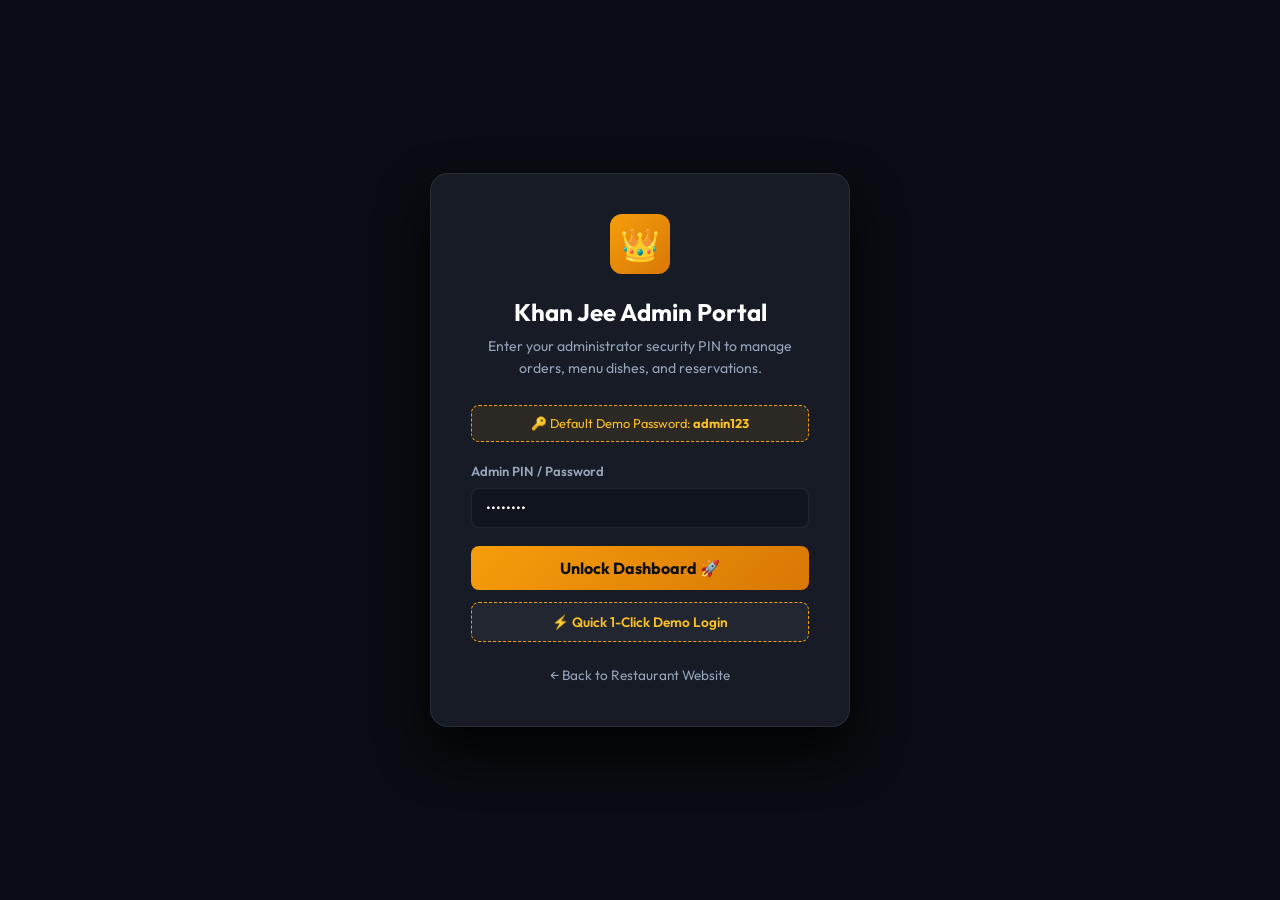
<file: admin.html>
<!DOCTYPE html>
<html lang="en">
<head>
    <meta charset="UTF-8">
    <meta name="viewport" content="width=device-width, initial-scale=1.0">
    <title>Khan Jee Restaurant | Executive Admin Portal</title>
    
    <!-- Google Fonts -->
    <link rel="preconnect" href="https://fonts.googleapis.com">
    <link rel="preconnect" href="https://fonts.gstatic.com" crossorigin>
    <link href="https://fonts.googleapis.com/css2?family=Outfit:wght@300;400;500;600;700;800&family=Playfair+Display:wght@600;700&display=swap" rel="stylesheet">
    
    <!-- Admin Stylesheet -->
    <link rel="stylesheet" href="css/admin.css">
</head>
<body>

    <!-- Security Login Screen Overlay -->
    <div class="login-screen" id="adminLoginScreen">
        <div class="login-card">
            <div class="login-icon">👑</div>
            <h2>Khan Jee Admin Portal</h2>
            <p>Enter your administrator security PIN to manage orders, menu dishes, and reservations.</p>

            <div class="login-hint">
                🔑 Default Demo Password: <strong>admin123</strong>
            </div>

            <form id="adminLoginForm">
                <div class="adm-form-group" style="margin-bottom:18px;">
                    <label style="text-align:left;" for="adminPinInput">Admin PIN / Password</label>
                    <input type="password" id="adminPinInput" placeholder="Enter PIN..." value="admin123" required>
                </div>
                <button type="submit" class="btn-adm-primary" style="width:100%; justify-content:center; padding:12px; font-size:1rem; margin-bottom:12px;">
                    Unlock Dashboard 🚀
                </button>
            </form>

            <button type="button" class="btn-storefront" id="btnQuickDemoLogin" style="width:100%; border:1px dashed var(--primary); color:var(--primary-light);">
                ⚡ Quick 1-Click Demo Login
            </button>

            <div style="margin-top:20px;">
                <a href="index.html" style="color:var(--text-muted); font-size:0.85rem;">← Back to Restaurant Website</a>
            </div>
        </div>
    </div>

    <!-- Main Admin Layout -->
    <div class="admin-layout">
        <!-- Sidebar Navigation -->
        <aside class="admin-sidebar">
            <div class="sidebar-header">
                <div class="admin-logo-icon">👑</div>
                <div class="admin-logo-text">
                    <h3>KHAN JEE</h3>
                    <span>Executive Admin</span>
                </div>
            </div>

            <nav class="sidebar-menu">
                <div class="menu-section-title">Core Management</div>
                
                <div class="sidebar-item active" data-tab="dashboard">
                    <span class="item-icon">📊</span>
                    <span>Dashboard Overview</span>
                </div>

                <div class="sidebar-item" data-tab="orders">
                    <span class="item-icon">📦</span>
                    <span>Orders Manager</span>
                    <span class="badge-count" id="badgePendingOrders" style="display:none;">0</span>
                </div>

                <div class="sidebar-item" data-tab="menu">
                    <span class="item-icon">🍲</span>
                    <span>Menu Dishes (CRUD)</span>
                </div>

                <div class="sidebar-item" data-tab="reservations">
                    <span class="item-icon">📅</span>
                    <span>Table Bookings</span>
                    <span class="badge-count" id="badgePendingRes" style="display:none;">0</span>
                </div>

                <div class="menu-section-title">Settings & System</div>

                <div class="sidebar-item" data-tab="settings">
                    <span class="item-icon">⚙️</span>
                    <span>Restaurant Settings</span>
                </div>
            </nav>

            <div class="sidebar-footer">
                <a href="index.html" target="_blank" class="btn-storefront">
                    <span>🌐</span>
                    <span>View Customer Website</span>
                </a>
                <button class="btn-storefront" onclick="adminLogout()" style="color:#f87171;">
                    <span>🚪</span>
                    <span>Sign Out</span>
                </button>
            </div>
        </aside>

        <!-- Main Workspace -->
        <div class="admin-main">
            <!-- Topbar Header -->
            <header class="admin-topbar">
                <div class="topbar-left">
                    <button id="adminMobileSidebarToggle" style="display:none; font-size:1.4rem; color:#fff;">☰</button>
                    <div class="topbar-title">
                        <h2 id="topbarPageTitle">Dashboard Overview</h2>
                        <p>Real-time analytics and management for Khan Jee Restaurant Jacobabad</p>
                    </div>
                </div>

                <div class="topbar-right">
                    <div class="live-time-badge">
                        <span class="live-indicator"></span>
                        <span id="adminLiveClock">00:00:00 PM</span>
                    </div>

                    <div class="admin-profile">
                        <div class="admin-avatar">KJ</div>
                        <div style="font-size:0.85rem; line-height:1.2;">
                            <div style="font-weight:700; color:#fff;">Manager Khan</div>
                            <div style="font-size:0.75rem; color:var(--primary-light);">Super Admin</div>
                        </div>
                    </div>
                </div>
            </header>

            <!-- Tab Contents -->
            <main class="admin-content">
                
                <!-- TAB 1: DASHBOARD OVERVIEW -->
                <section class="tab-pane active" id="tab-dashboard">
                    <!-- Metrics Cards -->
                    <div class="metrics-grid">
                        <div class="metric-card">
                            <div class="metric-info">
                                <h4>Total Revenue</h4>
                                <div class="metric-value" id="dashTotalRevenue">Rs. 0</div>
                                <div class="metric-trend trend-up">
                                    <span>↑ 18.4%</span> vs last week
                                </div>
                            </div>
                            <div class="metric-icon-box icon-revenue">💰</div>
                        </div>

                        <div class="metric-card">
                            <div class="metric-info">
                                <h4>Total Orders</h4>
                                <div class="metric-value" id="dashTotalOrders">0</div>
                                <div class="metric-trend trend-up">
                                    <span>↑ Live Real-time Sync</span>
                                </div>
                            </div>
                            <div class="metric-icon-box icon-orders">📦</div>
                        </div>

                        <div class="metric-card">
                            <div class="metric-info">
                                <h4>Menu Dishes</h4>
                                <div class="metric-value" id="dashTotalMenuItems">0</div>
                                <div class="metric-trend">
                                    <span>Available on website</span>
                                </div>
                            </div>
                            <div class="metric-icon-box icon-menu">🍲</div>
                        </div>

                        <div class="metric-card">
                            <div class="metric-info">
                                <h4>Reservations</h4>
                                <div class="metric-value" id="dashTotalReservations">0</div>
                                <div class="metric-trend trend-warning">
                                    <span>VIP Tables Booked</span>
                                </div>
                            </div>
                            <div class="metric-icon-box icon-res">📅</div>
                        </div>
                    </div>

                    <!-- Dashboard Sections Grid -->
                    <div class="dashboard-grid">
                        <!-- Left: Recent 5 Orders -->
                        <div class="dash-panel">
                            <div class="dash-panel-header">
                                <h3><span>📦</span> Recent Incoming Orders</h3>
                                <a href="javascript:void(0)" class="view-all-link" onclick="document.querySelector('.sidebar-item[data-tab=\'orders\']').click()">View All Orders →</a>
                            </div>
                            <div class="table-responsive">
                                <table class="admin-table">
                                    <thead>
                                        <tr>
                                            <th>Order ID</th>
                                            <th>Customer</th>
                                            <th>Items</th>
                                            <th>Bill</th>
                                            <th>Status</th>
                                            <th>Action</th>
                                        </tr>
                                    </thead>
                                    <tbody id="dashRecentOrdersTbody">
                                        <!-- Rendered by js/admin.js -->
                                    </tbody>
                                </table>
                            </div>
                        </div>

                        <!-- Right: Popular Categories & Quick Actions -->
                        <div class="dash-panel">
                            <div class="dash-panel-header">
                                <h3><span>🔥</span> Best Selling Categories</h3>
                            </div>
                            <div class="popular-list" id="dashCategoryBars">
                                <!-- Rendered by js/admin.js -->
                            </div>

                            <div style="margin-top:30px; padding-top:20px; border-top:1px solid var(--adm-border);">
                                <h4 style="font-size:0.95rem; color:#fff; margin-bottom:12px;">Quick Short-cuts</h4>
                                <div style="display:flex; flex-direction:column; gap:8px;">
                                    <button class="btn-adm-primary" onclick="openAddMenuItemModal()" style="width:100%; justify-content:center;">
                                        + Add New Dish to Menu
                                    </button>
                                    <button class="btn-storefront" onclick="exportDataBackup()" style="width:100%;">
                                        💾 Download JSON Data Backup
                                    </button>
                                </div>
                            </div>
                        </div>
                    </div>
                </section>

                <!-- TAB 2: ORDERS MANAGER -->
                <section class="tab-pane" id="tab-orders">
                    <div class="dash-panel">
                        <div class="adm-toolbar">
                            <div class="adm-search-wrap">
                                <span class="adm-search-icon">🔍</span>
                                <input type="text" id="adminOrderSearch" placeholder="Search orders (ID, Name, Phone)...">
                            </div>

                            <div class="adm-filter-group">
                                <label style="font-size:0.85rem; color:var(--text-muted);">Status Filter:</label>
                                <select class="adm-select" id="adminOrderStatusSelect">
                                    <option value="all">All Orders</option>
                                    <option value="pending">Pending</option>
                                    <option value="preparing">Preparing</option>
                                    <option value="out for delivery">Out for Delivery</option>
                                    <option value="delivered">Delivered</option>
                                    <option value="cancelled">Cancelled</option>
                                </select>
                            </div>
                        </div>

                        <div class="table-responsive">
                            <table class="admin-table">
                                <thead>
                                    <tr>
                                        <th>Order ID</th>
                                        <th>Customer Details</th>
                                        <th>Dishes & Service</th>
                                        <th>Total Bill</th>
                                        <th>Change Status</th>
                                        <th>Placed At</th>
                                        <th>Actions</th>
                                    </tr>
                                </thead>
                                <tbody id="ordersTableTbody">
                                    <!-- Rendered by js/admin.js -->
                                </tbody>
                            </table>
                        </div>
                    </div>
                </section>

                <!-- TAB 3: MENU MANAGEMENT (CRUD) -->
                <section class="tab-pane" id="tab-menu">
                    <div class="dash-panel">
                        <div class="adm-toolbar">
                            <div class="adm-search-wrap">
                                <span class="adm-search-icon">🔍</span>
                                <input type="text" id="adminMenuSearch" placeholder="Search dish name or description...">
                            </div>

                            <div class="adm-filter-group">
                                <select class="adm-select" id="adminMenuCategorySelect">
                                    <option value="all">All Categories</option>
                                    <option value="karahi">Karahi & Handi</option>
                                    <option value="biryani">Royal Biryani</option>
                                    <option value="bbq">BBQ & Grills</option>
                                    <option value="desi">Desi Delicacies</option>
                                    <option value="fastfood">Fast Food</option>
                                    <option value="breads">Tandoor & Breads</option>
                                    <option value="desserts">Desserts & Drinks</option>
                                </select>

                                <button class="btn-adm-primary" onclick="openAddMenuItemModal()">
                                    + Add New Dish
                                </button>
                            </div>
                        </div>

                        <div class="table-responsive">
                            <table class="admin-table">
                                <thead>
                                    <tr>
                                        <th>Photo</th>
                                        <th>Dish Name & Description</th>
                                        <th>Category</th>
                                        <th>Price (PKR)</th>
                                        <th>Availability</th>
                                        <th>Badges</th>
                                        <th>Actions</th>
                                    </tr>
                                </thead>
                                <tbody id="menuTableTbody">
                                    <!-- Rendered by js/admin.js -->
                                </tbody>
                            </table>
                        </div>
                    </div>
                </section>

                <!-- TAB 4: RESERVATIONS MANAGER -->
                <section class="tab-pane" id="tab-reservations">
                    <div class="dash-panel">
                        <div class="adm-toolbar">
                            <div class="adm-search-wrap">
                                <span class="adm-search-icon">🔍</span>
                                <input type="text" id="adminResSearch" placeholder="Search guest name or phone...">
                            </div>

                            <div class="adm-filter-group">
                                <select class="adm-select" id="adminResStatusSelect">
                                    <option value="all">All Bookings</option>
                                    <option value="pending">Pending</option>
                                    <option value="confirmed">Confirmed</option>
                                    <option value="completed">Completed</option>
                                    <option value="cancelled">Cancelled</option>
                                </select>
                            </div>
                        </div>

                        <div class="table-responsive">
                            <table class="admin-table">
                                <thead>
                                    <tr>
                                        <th>Booking ID</th>
                                        <th>Guest Name</th>
                                        <th>Guests & Seating</th>
                                        <th>Date & Time</th>
                                        <th>Special Note</th>
                                        <th>Status</th>
                                        <th>Action</th>
                                    </tr>
                                </thead>
                                <tbody id="reservationsTableTbody">
                                    <!-- Rendered by js/admin.js -->
                                </tbody>
                            </table>
                        </div>
                    </div>
                </section>

                <!-- TAB 5: RESTAURANT SETTINGS -->
                <section class="tab-pane" id="tab-settings">
                    <div class="dash-panel" style="max-width:800px;">
                        <div class="dash-panel-header">
                            <h3><span>⚙️</span> Restaurant Information & Configuration</h3>
                        </div>

                        <form id="settingsForm" onsubmit="event.preventDefault(); saveSettingsForm();">
                            <div class="adm-form-grid">
                                <div class="adm-form-group">
                                    <label for="setRestName">Restaurant Name</label>
                                    <input type="text" id="setRestName" required>
                                </div>

                                <div class="adm-form-group">
                                    <label for="setPhone">Hotline Phone</label>
                                    <input type="text" id="setPhone" required>
                                </div>

                                <div class="adm-form-group full">
                                    <label for="setAddress">Physical Address</label>
                                    <input type="text" id="setAddress" required>
                                </div>

                                <div class="adm-form-group">
                                    <label for="setHours">Operating Hours</label>
                                    <input type="text" id="setHours" required>
                                </div>

                                <div class="adm-form-group">
                                    <label for="setAdminPin">Admin Security PIN</label>
                                    <input type="text" id="setAdminPin" required>
                                </div>

                                <div class="adm-form-group">
                                    <label for="setDeliveryFee">Default Delivery Fee (Rs.)</label>
                                    <input type="number" id="setDeliveryFee" required>
                                </div>

                                <div class="adm-form-group">
                                    <label for="setFreeThreshold">Free Delivery Order Min (Rs.)</label>
                                    <input type="number" id="setFreeThreshold" required>
                                </div>
                            </div>

                            <button type="submit" class="btn-adm-primary" style="padding:12px 28px;">
                                Save Restaurant Settings 💾
                            </button>
                        </form>

                        <div style="margin-top:40px; padding-top:25px; border-top:1px solid var(--adm-border);">
                            <h4 style="font-size:1.1rem; color:#fff; margin-bottom:12px;">Database & Backup Tools</h4>
                            <div style="display:flex; gap:16px; flex-wrap:wrap;">
                                <button type="button" class="btn-storefront" onclick="exportDataBackup()">
                                    📥 Export Complete JSON Backup
                                </button>
                                <button type="button" class="btn-adm-danger" onclick="resetAllDataToDefault()">
                                    🔄 Reset All Data to Fresh Demo State
                                </button>
                            </div>
                        </div>
                    </div>
                </section>

            </main>
        </div>
    </div>

    <!-- Modal 1: Add / Edit Dish Modal -->
    <div class="adm-modal-overlay" id="menuItemFormModal">
        <div class="adm-modal">
            <div class="adm-modal-header">
                <h3 id="menuModalTitle">Add New Royal Dish</h3>
                <button class="close-btn" onclick="closeAdminModal('menuItemFormModal')">✕</button>
            </div>
            <div class="adm-modal-body">
                <form id="menuItemForm" onsubmit="event.preventDefault(); saveMenuItemForm();">
                    <div class="adm-form-grid">
                        <div class="adm-form-group full">
                            <label for="dishName">Dish Title *</label>
                            <input type="text" id="dishName" placeholder="e.g. Peshawari Shinwari Karahi" required>
                        </div>

                        <div class="adm-form-group">
                            <label for="dishCategory">Category *</label>
                            <select id="dishCategory" class="adm-select" required>
                                <option value="karahi">Karahi & Handi</option>
                                <option value="biryani">Royal Biryani & Rice</option>
                                <option value="bbq">BBQ & Grills</option>
                                <option value="desi">Desi Delicacies</option>
                                <option value="fastfood">Fast Food</option>
                                <option value="breads">Tandoor & Breads</option>
                                <option value="desserts">Desserts & Drinks</option>
                            </select>
                        </div>

                        <div class="adm-form-group">
                            <label for="dishPrice">Selling Price (Rs.) *</label>
                            <input type="number" id="dishPrice" placeholder="950" required>
                        </div>

                        <div class="adm-form-group">
                            <label for="dishOldPrice">Original / Cut Price (Rs.)</label>
                            <input type="number" id="dishOldPrice" placeholder="1100">
                        </div>

                        <div class="adm-form-group">
                            <label for="dishSpice">Spice Level</label>
                            <select id="dishSpice" class="adm-select">
                                <option value="mild">Mild (Creamy / Low Spice)</option>
                                <option value="medium" selected>Medium (Traditional)</option>
                                <option value="spicy">Spicy (Fiery Chillies)</option>
                            </select>
                        </div>

                        <div class="adm-form-group full">
                            <label for="dishDesc">Description & Ingredients *</label>
                            <textarea id="dishDesc" rows="3" placeholder="Tender mutton slow cooked in iron wok with fresh tomatoes and crushed black pepper..." required></textarea>
                        </div>

                        <div class="adm-form-group full">
                            <label for="dishImage">Image URL *</label>
                            <input type="url" id="dishImage" placeholder="https://images.unsplash.com/..." required>
                            
                            <!-- Quick Image Presets -->
                            <div style="margin-top:8px; font-size:0.78rem; color:var(--text-muted);">
                                Quick Pick Authentic Food Photos:
                                <div style="display:flex; gap:6px; flex-wrap:wrap; margin-top:4px;">
                                    <button type="button" class="status-pill status-preparing" onclick="setPresetImage('https://images.unsplash.com/photo-1563379091339-03b21ab4a4f8?auto=format&fit=crop&w=800&q=80')">Biryani</button>
                                    <button type="button" class="status-pill status-preparing" onclick="setPresetImage('https://images.unsplash.com/photo-1603894584373-5ac82b2ae398?auto=format&fit=crop&w=800&q=80')">Karahi</button>
                                    <button type="button" class="status-pill status-preparing" onclick="setPresetImage('https://images.unsplash.com/photo-1599488615731-7e5c2823ff28?auto=format&fit=crop&w=800&q=80')">BBQ Tikka</button>
                                    <button type="button" class="status-pill status-preparing" onclick="setPresetImage('https://images.unsplash.com/photo-1555939594-58d7cb561ad1?auto=format&fit=crop&w=800&q=80')">Seekh Kebab</button>
                                    <button type="button" class="status-pill status-preparing" onclick="setPresetImage('https://images.unsplash.com/photo-1601050690597-df0568f70950?auto=format&fit=crop&w=800&q=80')">Naan</button>
                                </div>
                            </div>
                        </div>

                        <div class="adm-form-group full" style="display:flex; flex-direction:row; gap:20px; align-items:center; margin-top:8px;">
                            <label style="display:flex; align-items:center; gap:6px; cursor:pointer;">
                                <input type="checkbox" id="dishIsVeg"> 🥬 Vegetarian
                            </label>
                            <label style="display:flex; align-items:center; gap:6px; cursor:pointer;">
                                <input type="checkbox" id="dishIsPopular"> 🔥 Best Seller
                            </label>
                            <label style="display:flex; align-items:center; gap:6px; cursor:pointer;">
                                <input type="checkbox" id="dishIsFeatured"> ⭐ Featured on Hero
                            </label>
                        </div>
                    </div>

                    <div style="display:flex; gap:12px; justify-content:flex-end; margin-top:20px;">
                        <button type="button" class="btn-storefront" onclick="closeAdminModal('menuItemFormModal')">Cancel</button>
                        <button type="submit" class="btn-adm-primary">Save Dish to Menu</button>
                    </div>
                </form>
            </div>
        </div>
    </div>

    <!-- Modal 2: View Order Details Modal -->
    <div class="adm-modal-overlay" id="orderDetailModal">
        <div class="adm-modal">
            <div class="adm-modal-header">
                <h3>Order Information & KOT</h3>
                <button class="close-btn" onclick="closeAdminModal('orderDetailModal')">✕</button>
            </div>
            <div class="adm-modal-body" id="orderDetailContent">
                <!-- Rendered by js/admin.js -->
            </div>
        </div>
    </div>

    <!-- Scripts -->
    <script src="js/data.js"></script>
    <script src="js/admin.js"></script>
</body>
</html>
</file>
<file: css/admin.css>
/* ===================================================
   Khan Jee Restaurant - Admin Dashboard Stylesheet
   Modern Executive Dark Dashboard
   =================================================== */

@import url('https://fonts.googleapis.com/css2?family=Outfit:wght@300;400;500;600;700;800&family=Playfair+Display:wght@600;700&display=swap');

:root {
    --adm-bg: #0b0e14;
    --adm-sidebar: #10141d;
    --adm-card: #161b26;
    --adm-card-hover: #1c2230;
    --adm-border: rgba(255, 255, 255, 0.08);
    
    --primary: #f59e0b;
    --primary-light: #fbbf24;
    --primary-dark: #d97706;
    
    --success: #10b981;
    --warning: #f59e0b;
    --danger: #ef4444;
    --info: #3b82f6;
    --purple: #8b5cf6;
    
    --text-main: #f8fafc;
    --text-muted: #94a3b8;
    --text-dim: #64748b;
    
    --radius-sm: 8px;
    --radius-md: 12px;
    --radius-lg: 18px;
    --radius-full: 9999px;
    
    --transition: all 0.25s ease;
}

* {
    margin: 0;
    padding: 0;
    box-sizing: border-box;
}

body {
    background: var(--adm-bg);
    color: var(--text-main);
    font-family: 'Outfit', sans-serif;
    line-height: 1.5;
    min-height: 100vh;
}

a {
    color: inherit;
    text-decoration: none;
}

button, input, select, textarea {
    font-family: inherit;
    font-size: inherit;
    color: inherit;
    border: none;
    outline: none;
    background: none;
}

button {
    cursor: pointer;
    transition: var(--transition);
}

/* Admin Layout */
.admin-layout {
    display: flex;
    min-height: 100vh;
}

/* Sidebar */
.admin-sidebar {
    width: 260px;
    background: var(--adm-sidebar);
    border-right: 1px solid var(--adm-border);
    display: flex;
    flex-direction: column;
    position: fixed;
    top: 0;
    bottom: 0;
    left: 0;
    z-index: 100;
    transition: var(--transition);
}

.sidebar-header {
    padding: 24px;
    border-bottom: 1px solid var(--adm-border);
    display: flex;
    align-items: center;
    gap: 12px;
}

.admin-logo-icon {
    width: 38px;
    height: 38px;
    border-radius: var(--radius-sm);
    background: linear-gradient(135deg, var(--primary), var(--primary-dark));
    color: #0b0e14;
    display: flex;
    align-items: center;
    justify-content: center;
    font-size: 1.2rem;
    font-weight: 800;
}

.admin-logo-text h3 {
    font-size: 1.05rem;
    font-weight: 700;
    color: #fff;
    line-height: 1.1;
}

.admin-logo-text span {
    font-size: 0.72rem;
    color: var(--primary-light);
    letter-spacing: 1px;
    text-transform: uppercase;
}

.sidebar-menu {
    flex: 1;
    padding: 20px 14px;
    display: flex;
    flex-direction: column;
    gap: 6px;
    overflow-y: auto;
}

.menu-section-title {
    font-size: 0.72rem;
    color: var(--text-dim);
    text-transform: uppercase;
    letter-spacing: 1.5px;
    padding: 12px 14px 6px;
    font-weight: 700;
}

.sidebar-item {
    display: flex;
    align-items: center;
    gap: 12px;
    padding: 12px 16px;
    border-radius: var(--radius-sm);
    color: var(--text-muted);
    font-size: 0.92rem;
    font-weight: 500;
    cursor: pointer;
    transition: var(--transition);
}

.sidebar-item:hover {
    color: #fff;
    background: rgba(255, 255, 255, 0.04);
}

.sidebar-item.active {
    background: rgba(245, 158, 11, 0.12);
    color: var(--primary-light);
    font-weight: 600;
    border-left: 3px solid var(--primary);
}

.sidebar-item .item-icon {
    font-size: 1.15rem;
    width: 20px;
    text-align: center;
}

.sidebar-item .badge-count {
    margin-left: auto;
    background: rgba(245, 158, 11, 0.2);
    color: var(--primary-light);
    font-size: 0.72rem;
    font-weight: 700;
    padding: 2px 8px;
    border-radius: var(--radius-full);
}

.sidebar-footer {
    padding: 18px;
    border-top: 1px solid var(--adm-border);
    display: flex;
    flex-direction: column;
    gap: 10px;
}

.btn-storefront {
    display: flex;
    align-items: center;
    justify-content: center;
    gap: 8px;
    padding: 10px;
    border-radius: var(--radius-sm);
    background: rgba(255, 255, 255, 0.05);
    border: 1px solid var(--adm-border);
    font-size: 0.85rem;
    color: var(--text-main);
    font-weight: 600;
}

.btn-storefront:hover {
    background: rgba(245, 158, 11, 0.15);
    border-color: var(--primary);
    color: var(--primary-light);
}

/* Main Content Area */
.admin-main {
    flex: 1;
    margin-left: 260px;
    min-height: 100vh;
    display: flex;
    flex-direction: column;
}

/* Top Navbar */
.admin-topbar {
    height: 70px;
    background: var(--adm-sidebar);
    border-bottom: 1px solid var(--adm-border);
    padding: 0 30px;
    display: flex;
    align-items: center;
    justify-content: space-between;
    position: sticky;
    top: 0;
    z-index: 90;
}

.topbar-left {
    display: flex;
    align-items: center;
    gap: 16px;
}

.topbar-title h2 {
    font-size: 1.3rem;
    font-weight: 700;
    color: #fff;
}

.topbar-title p {
    font-size: 0.78rem;
    color: var(--text-muted);
}

.topbar-right {
    display: flex;
    align-items: center;
    gap: 16px;
}

.live-time-badge {
    display: flex;
    align-items: center;
    gap: 8px;
    background: rgba(255, 255, 255, 0.04);
    border: 1px solid var(--adm-border);
    padding: 6px 14px;
    border-radius: var(--radius-full);
    font-size: 0.82rem;
    color: var(--text-muted);
}

.live-indicator {
    width: 8px;
    height: 8px;
    border-radius: 50%;
    background: var(--success);
    box-shadow: 0 0 8px var(--success);
}

.admin-profile {
    display: flex;
    align-items: center;
    gap: 10px;
    padding-left: 12px;
    border-left: 1px solid var(--adm-border);
}

.admin-avatar {
    width: 38px;
    height: 38px;
    border-radius: 50%;
    background: linear-gradient(135deg, var(--primary), var(--primary-dark));
    color: #000;
    font-weight: 800;
    display: flex;
    align-items: center;
    justify-content: center;
    font-size: 0.95rem;
}

/* Content View Body */
.admin-content {
    flex: 1;
    padding: 30px;
    overflow-y: auto;
}

.tab-pane {
    display: none;
}

.tab-pane.active {
    display: block;
    animation: fadeIn 0.3s ease;
}

@keyframes fadeIn {
    from { opacity: 0; transform: translateY(6px); }
    to { opacity: 1; transform: translateY(0); }
}

/* Metric Cards Grid */
.metrics-grid {
    display: grid;
    grid-template-columns: repeat(4, 1fr);
    gap: 20px;
    margin-bottom: 30px;
}

.metric-card {
    background: var(--adm-card);
    border: 1px solid var(--adm-border);
    border-radius: var(--radius-md);
    padding: 22px;
    display: flex;
    align-items: center;
    justify-content: space-between;
    transition: var(--transition);
}

.metric-card:hover {
    border-color: rgba(245, 158, 11, 0.3);
    transform: translateY(-3px);
    background: var(--adm-card-hover);
}

.metric-info h4 {
    font-size: 0.85rem;
    color: var(--text-muted);
    font-weight: 600;
    margin-bottom: 6px;
    text-transform: uppercase;
    letter-spacing: 0.5px;
}

.metric-info .metric-value {
    font-size: 1.8rem;
    font-weight: 800;
    color: #fff;
    line-height: 1.1;
    margin-bottom: 6px;
}

.metric-info .metric-trend {
    font-size: 0.78rem;
    display: inline-flex;
    align-items: center;
    gap: 4px;
    font-weight: 600;
}

.trend-up { color: var(--success); }
.trend-warning { color: var(--warning); }

.metric-icon-box {
    width: 52px;
    height: 52px;
    border-radius: var(--radius-md);
    display: flex;
    align-items: center;
    justify-content: center;
    font-size: 1.5rem;
}

.icon-revenue { background: rgba(245, 158, 11, 0.15); color: var(--primary-light); }
.icon-orders { background: rgba(59, 130, 246, 0.15); color: var(--info); }
.icon-menu { background: rgba(16, 185, 129, 0.15); color: var(--success); }
.icon-res { background: rgba(139, 92, 246, 0.15); color: var(--purple); }

/* Dashboard Sections */
.dashboard-grid {
    display: grid;
    grid-template-columns: 2fr 1fr;
    gap: 24px;
    margin-bottom: 30px;
}

.dash-panel {
    background: var(--adm-card);
    border: 1px solid var(--adm-border);
    border-radius: var(--radius-md);
    padding: 24px;
}

.dash-panel-header {
    display: flex;
    align-items: center;
    justify-content: space-between;
    margin-bottom: 20px;
    padding-bottom: 14px;
    border-bottom: 1px solid var(--adm-border);
}

.dash-panel-header h3 {
    font-size: 1.15rem;
    font-weight: 700;
    color: #fff;
    display: flex;
    align-items: center;
    gap: 8px;
}

.view-all-link {
    font-size: 0.85rem;
    color: var(--primary-light);
    font-weight: 600;
}

.view-all-link:hover {
    text-decoration: underline;
}

/* Category Popularity Bars */
.popular-list {
    display: flex;
    flex-direction: column;
    gap: 16px;
}

.popular-item {
    display: flex;
    flex-direction: column;
    gap: 6px;
}

.popular-item-meta {
    display: flex;
    justify-content: space-between;
    font-size: 0.88rem;
    font-weight: 600;
}

.popular-bar-bg {
    height: 8px;
    background: rgba(255, 255, 255, 0.05);
    border-radius: 4px;
    overflow: hidden;
}

.popular-bar-fill {
    height: 100%;
    background: linear-gradient(90deg, var(--primary), var(--primary-dark));
    border-radius: 4px;
}

/* Tables Styling */
.table-responsive {
    overflow-x: auto;
}

.admin-table {
    width: 100%;
    border-collapse: collapse;
    font-size: 0.9rem;
    text-align: left;
}

.admin-table th {
    background: rgba(255, 255, 255, 0.02);
    color: var(--text-muted);
    font-weight: 600;
    padding: 14px 18px;
    border-bottom: 1px solid var(--adm-border);
    text-transform: uppercase;
    font-size: 0.75rem;
    letter-spacing: 0.5px;
}

.admin-table td {
    padding: 16px 18px;
    border-bottom: 1px solid var(--adm-border);
    color: var(--text-main);
    vertical-align: middle;
}

.admin-table tr:hover td {
    background: rgba(255, 255, 255, 0.02);
}

/* Status Badges */
.status-pill {
    display: inline-flex;
    align-items: center;
    gap: 6px;
    padding: 4px 12px;
    border-radius: var(--radius-full);
    font-size: 0.75rem;
    font-weight: 700;
    text-transform: uppercase;
    letter-spacing: 0.5px;
}

.status-pending { background: rgba(245, 158, 11, 0.15); color: #fbbf24; border: 1px solid rgba(245, 158, 11, 0.3); }
.status-preparing { background: rgba(59, 130, 246, 0.15); color: #60a5fa; border: 1px solid rgba(59, 130, 246, 0.3); }
.status-out { background: rgba(139, 92, 246, 0.15); color: #a78bfa; border: 1px solid rgba(139, 92, 246, 0.3); }
.status-delivered { background: rgba(16, 185, 129, 0.15); color: #34d399; border: 1px solid rgba(16, 185, 129, 0.3); }
.status-confirmed { background: rgba(16, 185, 129, 0.15); color: #34d399; border: 1px solid rgba(16, 185, 129, 0.3); }
.status-cancelled { background: rgba(239, 68, 68, 0.15); color: #f87171; border: 1px solid rgba(239, 68, 68, 0.3); }

/* Table Action Buttons */
.table-actions {
    display: flex;
    align-items: center;
    gap: 8px;
}

.btn-tbl-action {
    width: 32px;
    height: 32px;
    border-radius: var(--radius-sm);
    background: rgba(255, 255, 255, 0.05);
    border: 1px solid var(--adm-border);
    display: flex;
    align-items: center;
    justify-content: center;
    color: var(--text-muted);
    font-size: 0.85rem;
    transition: var(--transition);
}

.btn-tbl-action:hover {
    color: #fff;
    background: rgba(255, 255, 255, 0.1);
}

.btn-tbl-action.action-view:hover { color: var(--info); border-color: var(--info); }
.btn-tbl-action.action-edit:hover { color: var(--primary); border-color: var(--primary); }
.btn-tbl-action.action-delete:hover { color: var(--danger); border-color: var(--danger); }

/* Filter Toolbar */
.adm-toolbar {
    display: flex;
    align-items: center;
    justify-content: space-between;
    flex-wrap: wrap;
    gap: 16px;
    margin-bottom: 24px;
}

.adm-search-wrap {
    position: relative;
    width: 320px;
}

.adm-search-wrap input {
    width: 100%;
    background: var(--adm-card);
    border: 1px solid var(--adm-border);
    padding: 10px 16px 10px 42px;
    border-radius: var(--radius-sm);
    color: #fff;
    font-size: 0.88rem;
}

.adm-search-wrap input:focus {
    border-color: var(--primary);
}

.adm-search-icon {
    position: absolute;
    left: 14px;
    top: 50%;
    transform: translateY(-50%);
    color: var(--text-dim);
}

.adm-filter-group {
    display: flex;
    align-items: center;
    gap: 12px;
}

.adm-select {
    background: var(--adm-card);
    border: 1px solid var(--adm-border);
    padding: 10px 16px;
    border-radius: var(--radius-sm);
    color: var(--text-main);
    font-size: 0.88rem;
    cursor: pointer;
}

.adm-select option {
    background: var(--adm-sidebar);
}

.btn-adm-primary {
    display: inline-flex;
    align-items: center;
    gap: 8px;
    background: linear-gradient(135deg, var(--primary), var(--primary-dark));
    color: #0b0e14;
    padding: 10px 20px;
    border-radius: var(--radius-sm);
    font-size: 0.88rem;
    font-weight: 700;
}

.btn-adm-primary:hover {
    transform: translateY(-2px);
    box-shadow: 0 4px 15px rgba(245, 158, 11, 0.4);
}

.btn-adm-danger {
    display: inline-flex;
    align-items: center;
    gap: 8px;
    background: rgba(239, 68, 68, 0.15);
    border: 1px solid var(--danger);
    color: #fca5a5;
    padding: 10px 20px;
    border-radius: var(--radius-sm);
    font-size: 0.88rem;
    font-weight: 600;
}

.btn-adm-danger:hover {
    background: var(--danger);
    color: #fff;
}

/* Modals */
.adm-modal-overlay {
    position: fixed;
    top: 0;
    left: 0;
    width: 100%;
    height: 100%;
    background: rgba(0, 0, 0, 0.8);
    backdrop-filter: blur(6px);
    z-index: 1000;
    display: flex;
    align-items: center;
    justify-content: center;
    padding: 20px;
    opacity: 0;
    visibility: hidden;
    transition: var(--transition);
}

.adm-modal-overlay.active {
    opacity: 1;
    visibility: visible;
}

.adm-modal {
    background: var(--adm-card);
    border: 1px solid var(--adm-border);
    border-radius: var(--radius-md);
    width: 100%;
    max-width: 600px;
    max-height: 90vh;
    overflow-y: auto;
    position: relative;
    box-shadow: 0 20px 40px rgba(0, 0, 0, 0.8);
}

.adm-modal-header {
    padding: 20px 24px;
    border-bottom: 1px solid var(--adm-border);
    display: flex;
    align-items: center;
    justify-content: space-between;
}

.adm-modal-header h3 {
    font-size: 1.25rem;
    font-weight: 700;
    color: #fff;
}

.adm-modal-body {
    padding: 24px;
}

/* Admin Form Elements */
.adm-form-grid {
    display: grid;
    grid-template-columns: 1fr 1fr;
    gap: 18px;
    margin-bottom: 24px;
}

.adm-form-group {
    display: flex;
    flex-direction: column;
    gap: 6px;
}

.adm-form-group.full {
    grid-column: span 2;
}

.adm-form-group label {
    font-size: 0.82rem;
    font-weight: 600;
    color: var(--text-muted);
}

.adm-form-group input,
.adm-form-group select,
.adm-form-group textarea {
    background: var(--adm-sidebar);
    border: 1px solid var(--adm-border);
    padding: 10px 14px;
    border-radius: var(--radius-sm);
    color: #fff;
    font-size: 0.9rem;
}

.adm-form-group input:focus,
.adm-form-group select:focus,
.adm-form-group textarea:focus {
    border-color: var(--primary);
}

/* Login Modal / Screen */
.login-screen {
    position: fixed;
    top: 0;
    left: 0;
    width: 100%;
    height: 100%;
    background: #090c12;
    z-index: 2000;
    display: flex;
    align-items: center;
    justify-content: center;
    padding: 20px;
}

.login-card {
    background: var(--adm-card);
    border: 1px solid var(--adm-border);
    border-radius: var(--radius-lg);
    padding: 40px;
    width: 100%;
    max-width: 420px;
    text-align: center;
    box-shadow: 0 25px 50px rgba(0, 0, 0, 0.8);
}

.login-icon {
    width: 60px;
    height: 60px;
    border-radius: var(--radius-md);
    background: linear-gradient(135deg, var(--primary), var(--primary-dark));
    color: #0b0e14;
    display: flex;
    align-items: center;
    justify-content: center;
    font-size: 2rem;
    margin: 0 auto 20px;
}

.login-card h2 {
    font-size: 1.5rem;
    color: #fff;
    margin-bottom: 6px;
}

.login-card p {
    color: var(--text-muted);
    font-size: 0.88rem;
    margin-bottom: 26px;
}

.login-hint {
    background: rgba(245, 158, 11, 0.1);
    border: 1px dashed var(--primary);
    padding: 8px 12px;
    border-radius: var(--radius-sm);
    font-size: 0.8rem;
    color: var(--primary-light);
    margin-bottom: 20px;
}

/* Responsive Admin */
@media (max-width: 1024px) {
    .metrics-grid {
        grid-template-columns: repeat(2, 1fr);
    }
    
    .dashboard-grid {
        grid-template-columns: 1fr;
    }
}

@media (max-width: 768px) {
    .admin-sidebar {
        transform: translateX(-100%);
    }
    
    .admin-sidebar.mobile-open {
        transform: translateX(0);
    }
    
    .admin-main {
        margin-left: 0;
    }
    
    .metrics-grid {
        grid-template-columns: 1fr;
    }
    
    .adm-form-grid {
        grid-template-columns: 1fr;
    }
    
    .adm-form-group.full {
        grid-column: span 1;
    }
}
</file>
